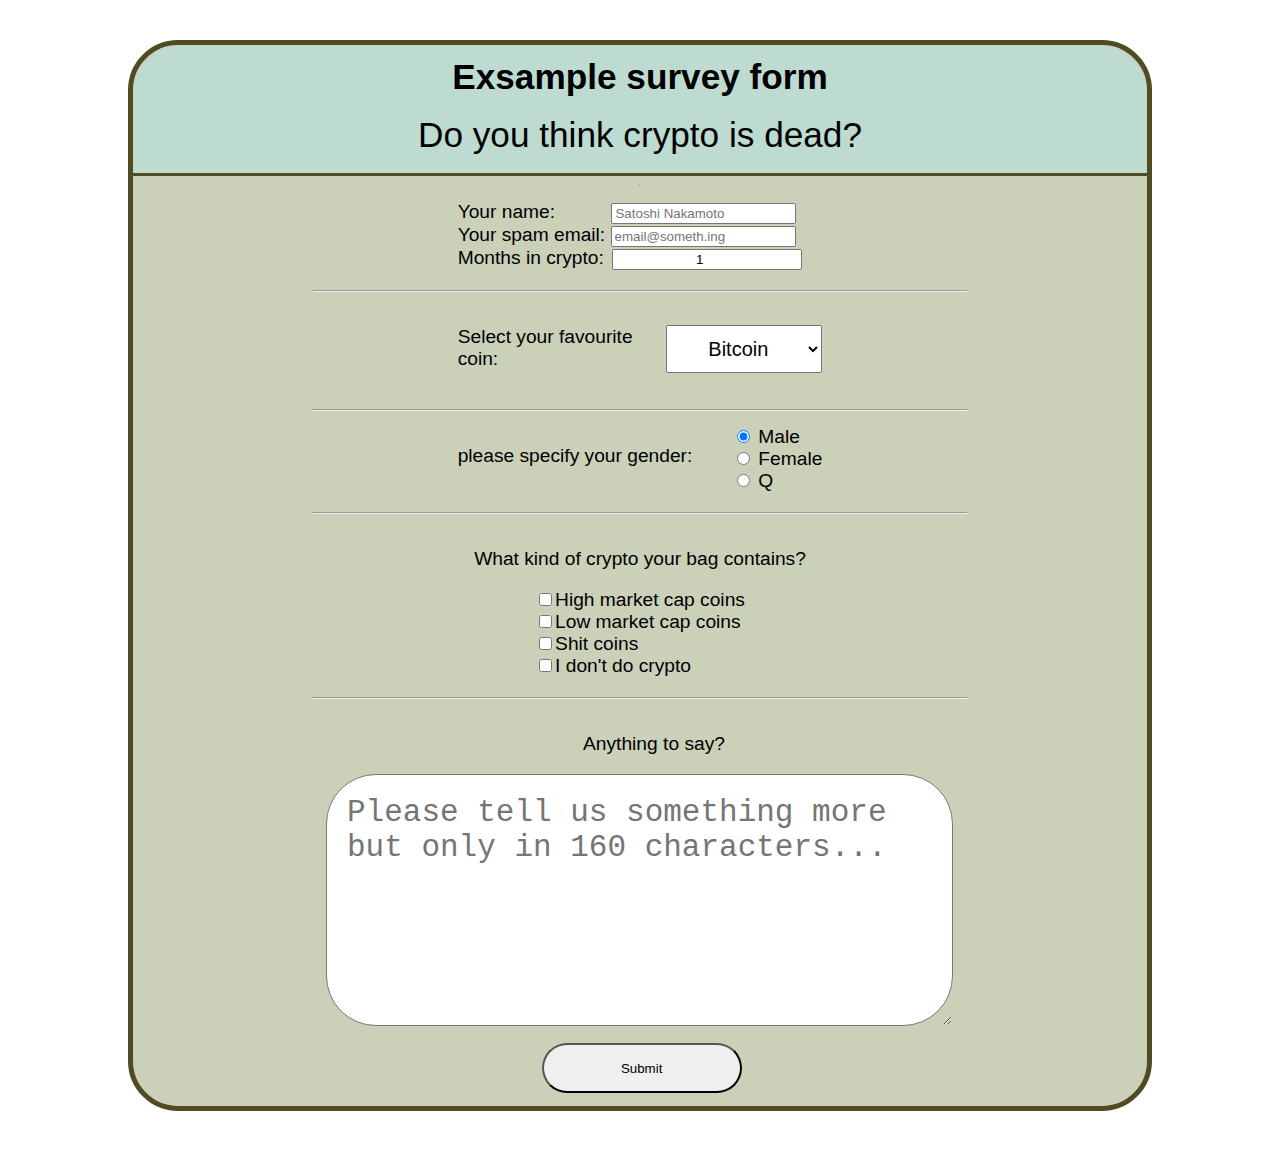
<file: FCC/Responsive Web design/Survey Form/index.html>
<!DOCTYPE html>
<!--[if lt IE 7]>      <html class="no-js lt-ie9 lt-ie8 lt-ie7"> <![endif]-->
<!--[if IE 7]>         <html class="no-js lt-ie9 lt-ie8"> <![endif]-->
<!--[if IE 8]>         <html class="no-js lt-ie9"> <![endif]-->
<!--[if gt IE 8]><!--> <html class="no-js"> <!--<![endif]-->
  <head>
    <meta charset="utf-8">
    <meta http-equiv="X-UA-Compatible" content="IE=edge">
    <title>Survey form</title>
    <meta name="description" content="">
    <meta name="viewport" content="width=device-width, initial-scale=1">
    <link rel="stylesheet" href="style.css">
  </head>
  <body>
    <!--[if lt IE 9]>
      <p class="browsehappy">You are using an <strong>outdated</strong> browser. Please <a href="#">upgrade your browser</a> to improve your experience. I highly recomend Firefox or Chrome</p>
    <![endif]-->

<!--main container-->
<div class="main container">
  <!--header-->
  <header id="header">
    <h1 id="title">Exsample survey form</h1>
    <p id="description">Do you think crypto is dead?</p>
  </header>
  <!--END header-->
  <hr>
  <!--forms-->
  <div class="survey">
      <form id="survey-form" action="" method="GET">
        
        <fieldset id="personalInfo">
          
          <label id="name-label" for="name">Your name:</label> 
          <input id="name"  type="text" name="name" placeholder="Satoshi Nakamoto" required>
          
          <br>
          
          <label id="email-label" for="email"> Your spam email:</label>
          <input id="email" type="email" name="email" placeholder="email@someth.ing" required>
          
          <br>
          
          <label id="number-label" for="number">Months in crypto:</label>
          <input id="number" type="number" placeholder="69" name="quantity" min="1" max="120" step="1" value="1">
        </fieldset>
        
        <hr>
        
        <fieldset id="select">
          <p>Select your favourite coin:</p>
            <select id="dropdown" name="coins">
                <option value="bitcoin">Bitcoin</option>
                <option value="stellarLumens">Stellar Lumens</option>
                <option id="LTC" value="litecoin">Litecoin</option>
                <option value="Etherium">Etherium</option>
              </select>
        </fieldset>
        
        <hr>
        
        <fieldset id="radioBtn">
            <p>please specify your gender:</p>
            <div id="btns">
                <input type="radio" name="gender" value="male" checked> Male<br>
                <input type="radio" name="gender" value="female"> Female<br>
                <input type="radio" name="gender" value="other"> Q
            </div>
        </fieldset>

        <hr>
        
        <fieldset id="checkBoxes">
            <div>
              <p>What kind of crypto your bag contains?</p>
            </div>
            
            <div id=CB>
              <input type="checkbox" name="HMCC" value="HMCC">High market cap coins<br>
              <input type="checkbox" name="LMCC" value="LMCC">Low market cap coins<br>
              <input type="checkbox" name="SC" value="SC">Shit coins<br>
              <input type="checkbox" name="noCoiner" value="noCoiner">I don't do crypto
            </div>
          </fieldset>

        <hr>
      <div class="msg">
        <div>
        <fieldset id="message">
          <p id="sayIt">Anything to say?</p>
          <textarea name="message" rows="6" cols="30" maxlength="160" placeholder="Please tell us something more but only in 160 characters..."></textarea>
        </fieldset>
      </div>
      <div>
      <button id="submit" type="submit" onclick="alert('Let me tell you something before you submit this survey. Crypto is not dead. It just went POP!')">Submit</button> 
    </div>
  </div>
      </form>
      <!--END forms-->
  </div>
  <!--END survey-->
</div>
<!--END main container-->
  </body>
</html>
</file>
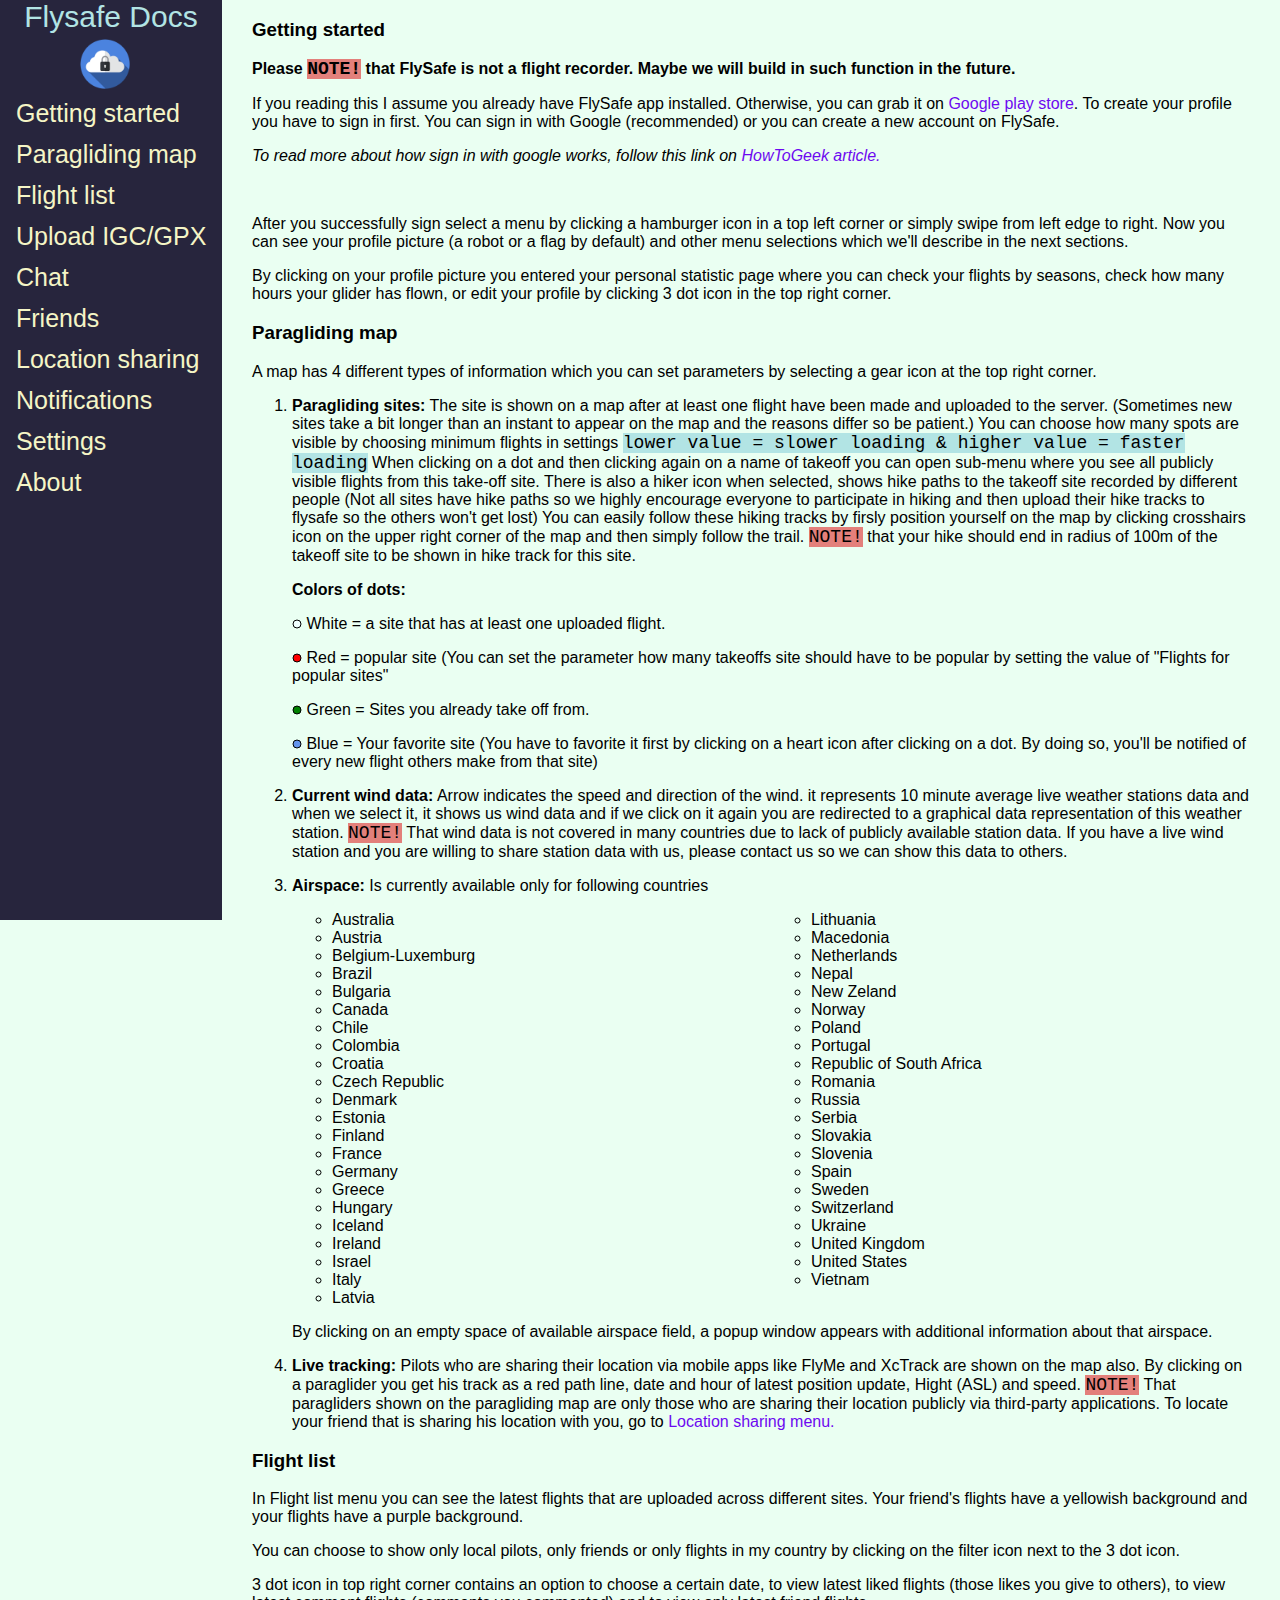
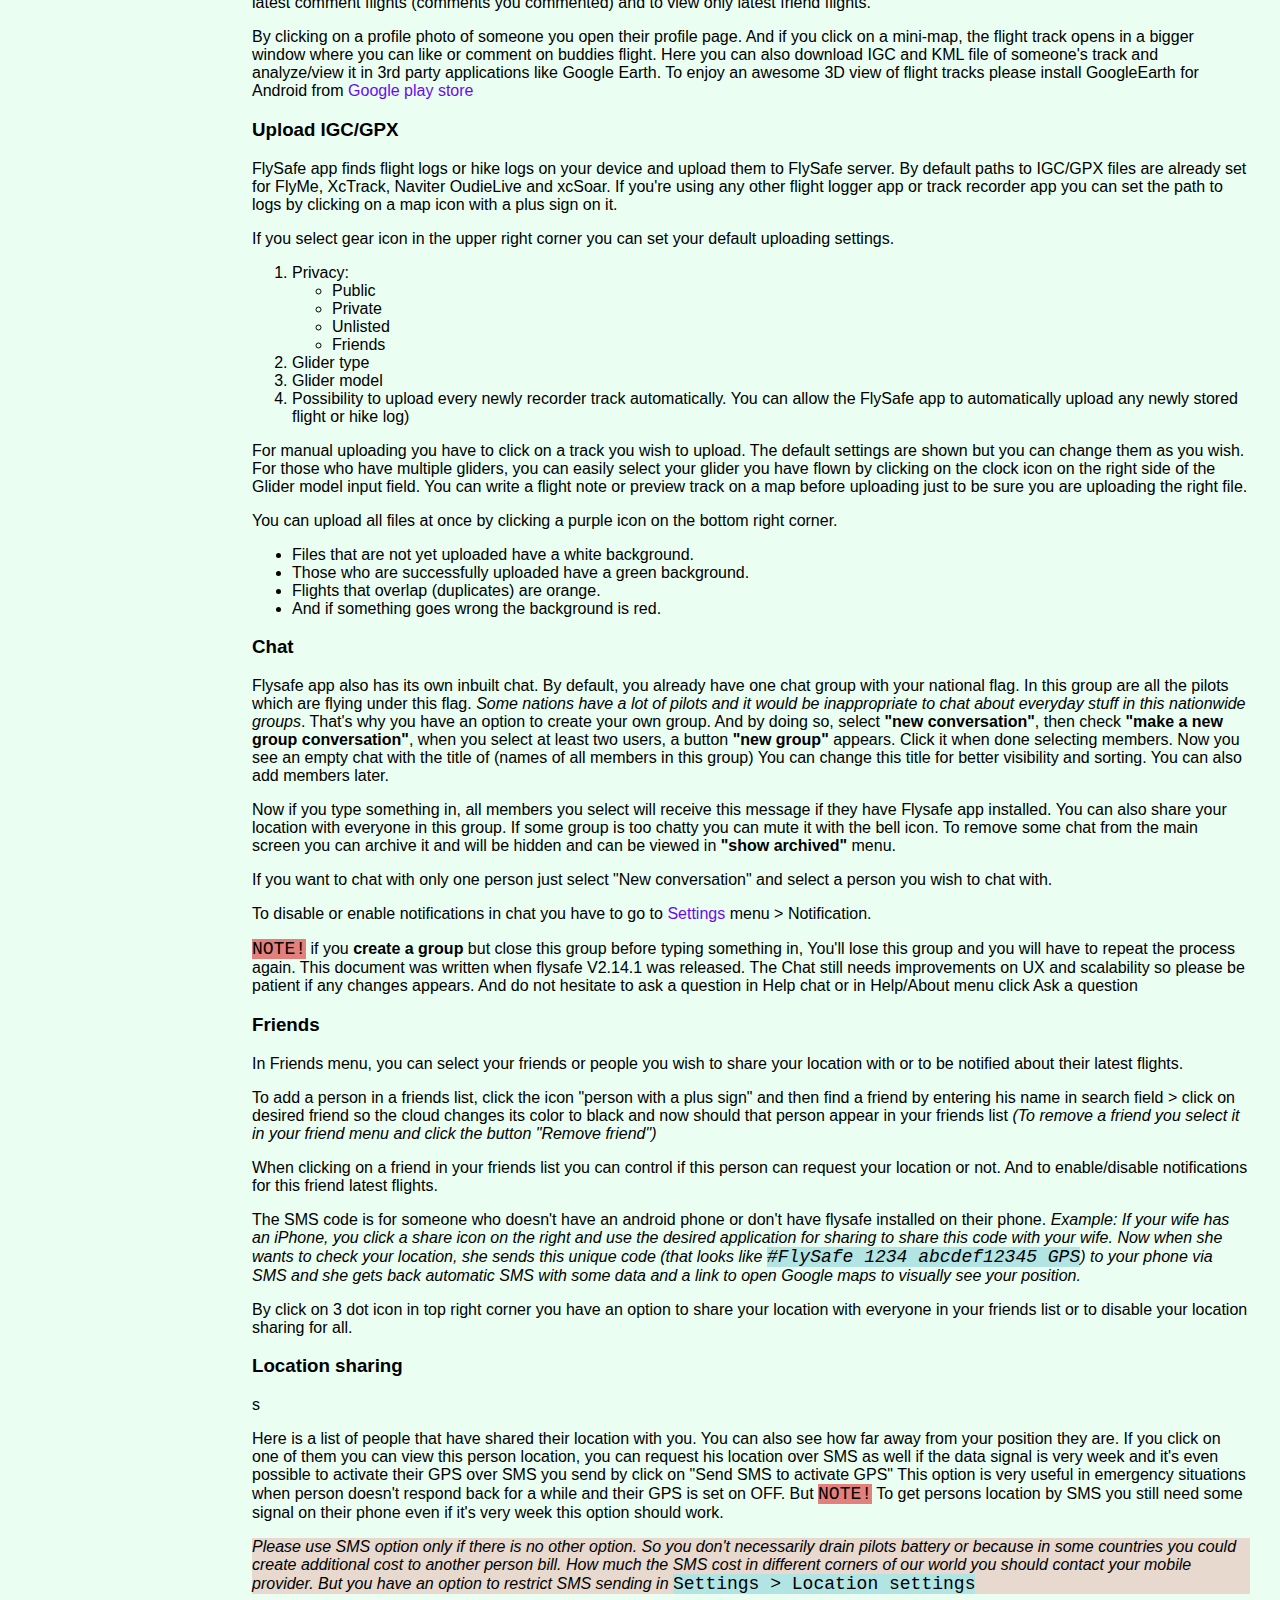
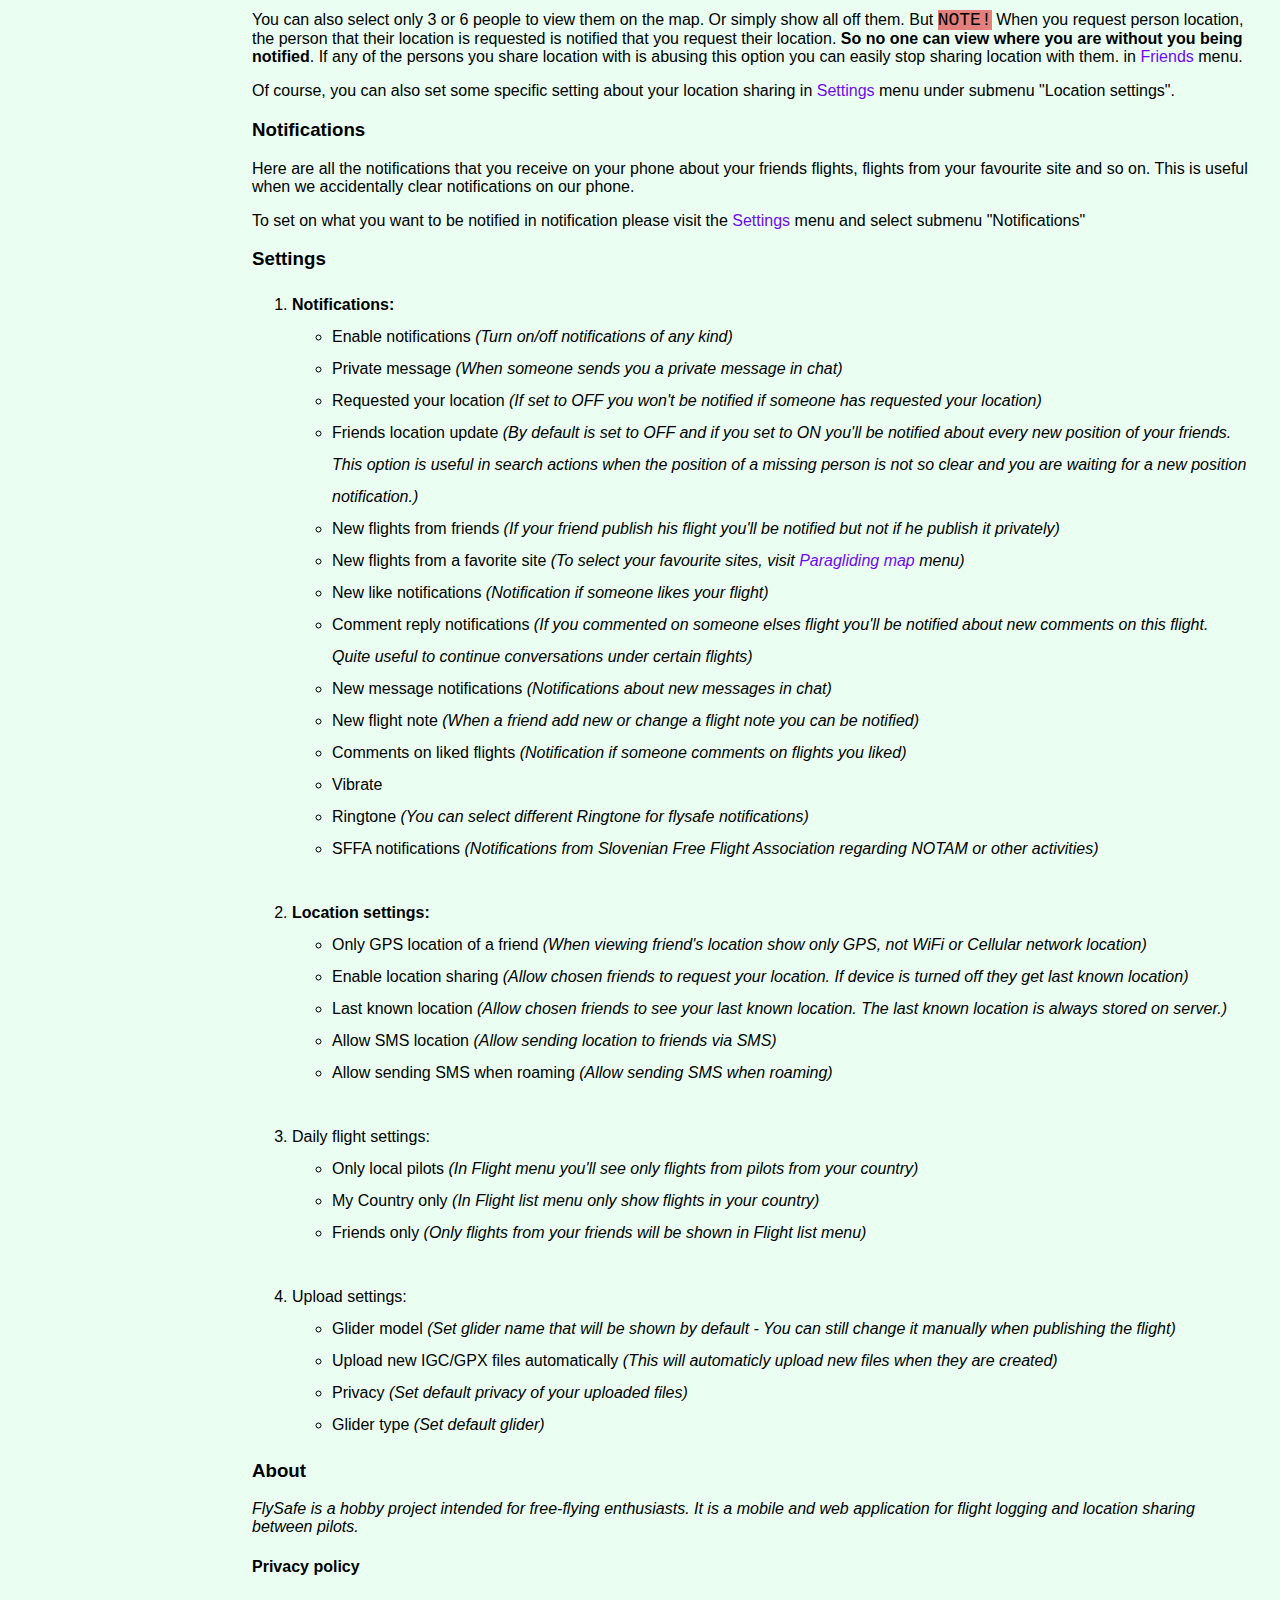
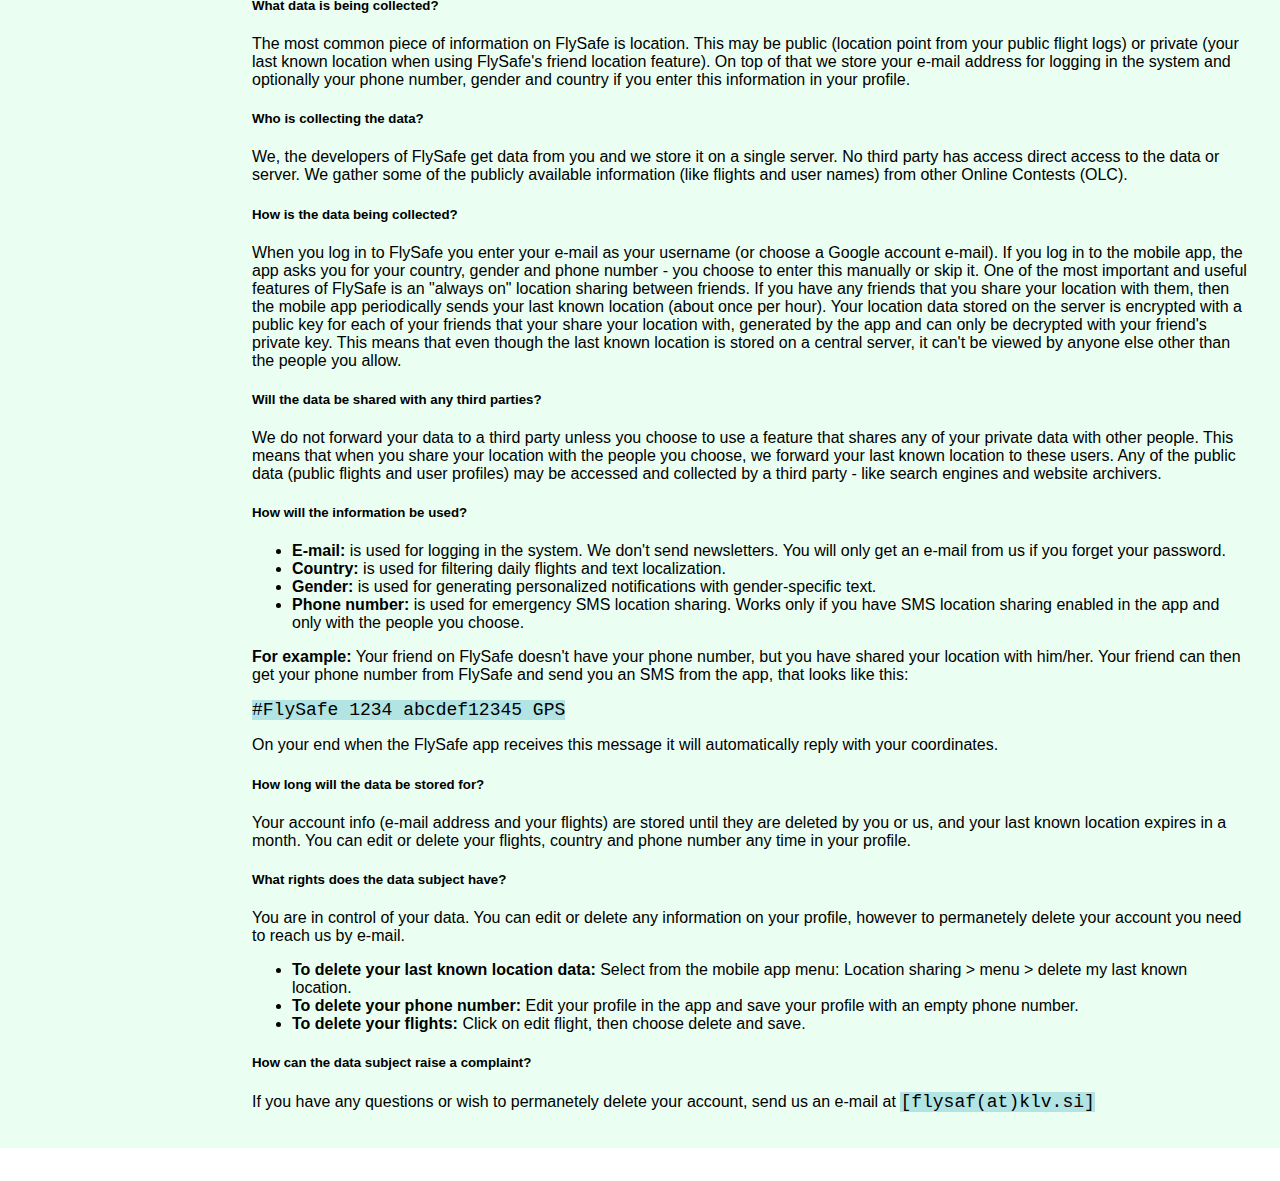
<file: FCC/Responsive Web design/Technical Documentation Page/Index.html>
<!DOCTYPE html>
<!--[if lt IE 7]>      <html class="no-js lt-ie9 lt-ie8 lt-ie7"> <![endif]-->
<!--[if IE 7]>         <html class="no-js lt-ie9 lt-ie8"> <![endif]-->
<!--[if IE 8]>         <html class="no-js lt-ie9"> <![endif]-->
<!--[if gt IE 8]><!--> <html class="no-js"> <!--<![endif]-->
  <head>
    <meta charset="utf-8">
    <meta http-equiv="X-UA-Compatible" content="IE=edge">
    <title>FlySafe documentation</title>
    <meta name="description" content="">
    <meta name="viewport" content="width=device-width, initial-scale=1">
    <link rel="stylesheet" href="style.css">
    <link rel="stylesheet" href="https://cdnjs.cloudflare.com/ajax/libs/font-awesome/4.7.0/css/font-awesome.min.css">
  </head>
  <body>
    <!--[if lt IE 7]>
      <p class="browsehappy">You are using an <strong>outdated</strong> browser. Please <a href="#">upgrade your browser</a> to improve your experience.</p>
    <![endif]-->
    
    <!--container-->
    <div class="container">
    
    <!--go on top sticky button on mobile-->
    <button onclick="topFunction()" id="UpBtn" title="Go to top">Top</button>
    
    
    <!--navbar-->
    <div class="nav">
    <nav id="navbar">
      <header>Flysafe Docs</header>
      <img id="logo" src="img/flysafe-icon.png" alt="flysafe app logo">
<br>
      <div id="nav-links">
        <div id="nav_col_one">
        <a class="nav-link" href="#Getting_started" rel="internal"><li>  Getting started</li></a>
        <a class="nav-link" href="#Paragliding_map" rel="internal"><li>  Paragliding map</li></a>
        <a class="nav-link" href="#Flight_list" rel="internal"><li>  Flight list</li></a>
        <a class="nav-link" href="#Upload_IGC/GPX" rel="internal"><li>  Upload IGC/GPX</li></a>
        <a class="nav-link" href="#Chat" rel="internal"><li>  Chat</li></a>
        </div>
        <div id="nav_col_two">
        <a class="nav-link" href="#Friends" rel="internal"><li>  Friends</li></a>
        <a class="nav-link" href="#Location_sharing" rel="internal"><li>  Location sharing</li></a>
        <a class="nav-link" href="#Notifications" rel="internal"><li>  Notifications</li></a>
        <a class="nav-link" href="#Settings" rel="internal"><li>  Settings</li></a>
        <a class="nav-link" href="#About" rel="internal"><li>  About</li></a>
        </div>
      </div>
    </nav>
    </div>
    <!--END navbar-->
    
    <!--main-->
    <main id="main-doc">
      <!--getting started-->
      <section class="main-section" id="Getting_started">
        <header ><h3>Getting started</h3></header>
        <article>
          <p><strong>Please <code class="note">NOTE!</code> that FlySafe is not a flight recorder. Maybe we will build in such function in the future.</strong></p>
          <p>If you reading this I assume you already have FlySafe  app installed. Otherwise, you can grab it on <a href="https://play.google.com/store/apps/details?id=com.xcglobe.xcglobesites" rev="external" target="_blank">Google play store</a>.
            To create your profile you have to sign in first. You can sign in with Google (recommended) or you can create a new account on FlySafe.</p>
          <p>
            <em>To read more about how sign in with google works, follow this link on <a href="https://www.howtogeek.com/53275/exchanging-data-safely-with-oauth/" rev="external" target="_blank">HowToGeek article.</a></em>
          </p>
          <br>
          <p>
            After you successfully sign select a menu by clicking a hamburger icon in a top left corner or simply swipe from left edge to right.
            Now you can see your profile picture (a robot or a flag by default) and other menu selections which we'll describe in the next sections.</p>
          <p>
            By clicking on your profile picture you entered your personal statistic page where you can check your flights by seasons, check how many hours your glider has flown, or edit your profile by clicking 3 dot icon in the top right corner.
          </p>
        </article>
      </section>
      <!--END getting started-->
      
      <!--paragliding map-->
      <section class="main-section" id="Paragliding_map">
        <header ><h3>Paragliding map</h3></header>
        <article>
          <p>
            A map has 4 different types of information which you can set parameters by selecting a gear icon at the top right corner.
          </p>
          <ol>
            <li><p><strong>Paragliding sites:</strong>
              The site is shown on a map after at least one flight have been made and uploaded to the server. (Sometimes new sites take a bit longer than an instant to appear on the map and the reasons differ so be patient.)
              You can choose how many spots are visible by choosing minimum flights in settings <code>lower value = slower loading & higher value = faster loading</code>
              When clicking on a dot and then clicking again on a name of takeoff you can open sub-menu where you see all publicly visible flights from this take-off site. There is also a hiker icon when selected, shows hike paths to the takeoff site recorded by different people (Not all sites have hike paths so we highly encourage everyone to participate in hiking and then upload their hike tracks to flysafe so the others won't get lost) You can easily follow these hiking tracks by firsly position yourself on the map by clicking crosshairs icon on the upper right corner of the map and then simply follow the trail.
              <code class="note">NOTE!</code> that your hike should end in radius of 100m of the takeoff site to be shown in hike track for this site.
              </p>

              <p><strong>Colors of dots:</strong></p>
              <ul class="site_dots">
                <li><p><svg height="10" width="10">
                  <circle cx="5" cy="5" r="4" stroke="black" stroke-width="1" fill="Azure" />
                </svg> White = a site that has at least one uploaded flight.</p></li>
                <li><p><svg height="10" width="10">
                  <circle cx="5" cy="5" r="4" stroke="black" stroke-width="1" fill="red" />
                </svg> Red = popular site (You can set the parameter how many takeoffs site should have to be popular by setting the value of "Flights for popular sites"</p></li>
                <li><p><svg height="10" width="10">
                  <circle cx="5" cy="5" r="4" stroke="black" stroke-width="1" fill="green" />
                </svg> Green = Sites you already take off from.</p></li>
                <li><p><svg height="10" width="10">
                  <circle cx="5" cy="5" r="4" stroke="black" stroke-width="1" fill="CornflowerBlue"/>
                </svg> Blue = Your favorite site (You have to favorite it first by clicking on a heart icon after clicking on a dot. By doing so, you'll be notified of every new flight others make from that site)</p></li>
              </ul>
            </li>
            <li><p><strong>Current wind data:</strong> Arrow indicates the speed and direction of the wind. it represents 10 minute average live weather stations data and when we select it, it shows us wind data and if we click on it again you are redirected to a graphical data representation of this weather station. <code class="note">NOTE!</code> That wind data is not covered in many countries due to lack of publicly available station data. If you have a live wind station and you are willing to share station data with us, please contact us so we can show this data to others.</p></li>
            
            <li><p><strong>Airspace:</strong> Is currently available only for following countries</p>
            <div id="airspace_countries">
              <div>
            <ul id="airspace_countries_col1">
              <li>Australia</li>
              <li>Austria</li>
              <li>Belgium-Luxemburg</li>
              <li>Brazil</li>
              <li>Bulgaria</li>
              <li>Canada</li>
              <li>Chile</li>
              <li>Colombia</li>
              <li>Croatia</li>
              <li>Czech Republic</li>
              <li>Denmark</li>
              <li>Estonia</li>
              <li>Finland</li>
              <li>France</li>
              <li>Germany</li>
              <li>Greece</li>
              <li>Hungary</li>
              <li>Iceland</li>
              <li>Ireland</li>
              <li>Israel</li>
              <li>Italy</li>
              <li>Latvia</li>
            </ul>
            </div>
            
            <div>
            <ul id="airspace_countries_col2">
              <li>Lithuania</li>
              <li>Macedonia</li>
              <li>Netherlands</li>
              <li>Nepal</li>
              <li>New Zeland</li>
              <li>Norway</li>
              <li>Poland</li>
              <li>Portugal</li>
              <li>Republic of South Africa</li>
              <li>Romania</li>
              <li>Russia</li>
              <li>Serbia</li>
              <li>Slovakia</li>
              <li>Slovenia</li>
              <li>Spain</li>
              <li>Sweden</li>
              <li>Switzerland</li>
              <li>Ukraine</li>
              <li>United Kingdom</li>
              <li>United States</li>
              <li>Vietnam</li>
            </ul>
            </div>
            </div>
            </li>
          
            <p>By clicking on an empty space of available airspace field, a popup window appears with additional information about that airspace.</p>
            
            <li><p><strong>Live tracking:</strong> Pilots who are sharing their location via mobile apps like FlyMe and XcTrack are shown on the map also. By clicking on a paraglider you get his track as a red path line, date and hour of latest position update, Hight (ASL) and speed.
                <code class="note">NOTE!</code> That paragliders shown on the paragliding map are only those who are sharing their location publicly via third-party applications.
                To locate your friend that is sharing his location with you, go to <a href="#Location_sharing" rel="internal">Location sharing menu.</a></p></li>
          </ol>
          </p>
        </article>
      </section>
      <!--END paragliding map-->
      
      <!--flight list-->
      <section class="main-section" id="Flight_list">
        <header ><h3>Flight list</h3></header>
        <article>
          <p>In Flight list menu you can see the latest flights that are uploaded across different sites. Your friend's flights have a yellowish background and your flights have a purple background.</p>

            <p>You can choose to show only local pilots, only friends or only flights in my country by clicking on the filter icon next to the 3 dot icon.</p>
            
            <p>3 dot icon in top right corner contains an option to choose a certain date, to view latest liked flights (those likes you give to others), to view latest comment flights (comments you commented) and to view only latest friend flights.</p>
            
            <p>By clicking on a profile photo of someone you open their profile page. And if you click on a mini-map, the flight track opens in a bigger window where you can like or comment on buddies flight. Here you can also download IGC and KML file of someone's track and analyze/view it in 3rd party applications like Google Earth. To enjoy an awesome 3D view of flight tracks please install GoogleEarth for Android from <a href="https://play.google.com/store/apps/details?id=com.google.earth"  target="_blank" rel="external">Google play store</a>
            
          </p>
        </article>
      </section>
      <!--END flight list-->
      
      <!--upload IGC/GPX-->
      <section class="main-section" id="Upload_IGC/GPX">
        <header ><h3>Upload IGC/GPX</h3></header>
        <article>
          <p>FlySafe app finds flight logs or hike logs on your device and upload them to FlySafe server. By default paths to IGC/GPX files are already set for FlyMe, XcTrack, Naviter OudieLive and xcSoar.
            If you're using any other flight logger app or track recorder app you can set the path to logs by clicking on a map icon with a plus sign on it.</p>
            
            <p>If you select gear icon in the upper right corner you can set your default uploading settings.
              <ol> 
                <li>Privacy:
                  <ul>
                    <li>Public</li>
                    <li>Private</li>
                    <li>Unlisted</li>
                    <li>Friends</li>
                  </ul>
                </li>
                <li>Glider type</li>
                <li>Glider model</li>
                <li>Possibility to upload every newly recorder track automatically. You can allow the FlySafe app to automatically upload any newly stored flight or hike log)</li>
              </ol>
            </p>
            
            <p>For manual uploading you have to click on a track you wish to upload. The default settings are shown but you can change them as you wish. For those who have multiple gliders, you can easily select your glider you have flown by clicking on the clock icon on the right side of the Glider model input field.
            You can write a flight note or preview track on a map before uploading just to be sure you are uploading the right file.</p>
            
            <p>You can upload all files at once by clicking a purple icon on the bottom right corner.</p>
            <ul>
              <li>Files that are not yet uploaded have a white background.</li>
              <li>Those who are successfully uploaded have a green background.</li>
              <li>Flights that overlap (duplicates) are orange.</li>
              <li>And if something goes wrong the background is red.</li>
            <ul>
        </article>
      </section>
      <!--END upload IGC/GPX-->
      
      <!--chat-->
      <section class="main-section" id="Chat">
        <header ><h3>Chat</h3></header>
        <article>
          <p>Flysafe app also has its own inbuilt chat. By default, you already have one chat group with your national flag. In this group are all the pilots which are flying under this flag. <em>Some nations have a lot of pilots and it would be inappropriate to chat about everyday stuff in this nationwide groups</em>. That's why you have an option to create your own group. And by doing so, select <strong>"new conversation"</strong>,  then check <strong>"make a new group conversation"</strong>, when you select at least two users, a button <strong>"new group"</strong> appears. Click it when done selecting members. Now you see an empty chat with the title of (names of all members in this group) You can change this title for better visibility and sorting. You can also add members later.</p>
          <p>Now if you type something in, all members you select will receive this message if they have Flysafe app installed. You can also share your location with everyone in this group. If some group is too chatty you can mute it with the bell icon.
          To remove some chat from the main screen you can archive it and will be hidden and can be viewed in <strong>"show archived"</strong> menu.</p>
          <p>If you want to chat with only one person just select "New conversation" and select a person you wish to chat with.</p>
          <p>To disable or enable notifications in chat you have to go to <a href="#Settings">Settings</a> menu > Notification. </p>
          <p><code class="note">NOTE!</code> if you <strong>create a group</strong> but close this group before typing something in, You'll lose this group and you will have to repeat the process again. This document was written when flysafe V2.14.1 was released. The Chat still needs improvements on UX and scalability so please be patient if any changes appears. And do not hesitate to ask a question in Help chat or in Help/About menu click Ask a question</p>
        </article>
      </section>
      <!--END chat-->
      
      <!--friends-->
      <section class="main-section" id="Friends">
        <header ><h3>Friends</h3></header>
        <article>
          <p>In Friends menu, you can select your friends or people you wish to share your location with or to be notified about their latest flights.</p>
          <p>To add a person in a friends list, click the icon "person with a plus sign" and then find a friend by entering his name in search field > click on desired friend so the cloud changes its color to black and now should  that person appear in your friends list <em>(To remove  a friend you select it in your friend menu and click the button "Remove friend")</em></p>
          <p>When clicking on a friend in your friends list you can control if this person can request your location or not. And to enable/disable notifications for this friend latest flights.</p>
          <p>The SMS code is for someone who doesn't have an android phone or don't have flysafe installed on their phone. 
              <em>Example: If your wife has an iPhone, you click a share icon on the right and use the desired application for sharing to share this code with your wife. Now when she wants to check your location, she sends this unique code (that looks like <code>#FlySafe 1234 abcdef12345 GPS</code>) to your phone via SMS and she gets back automatic SMS with some data and a link to open Google maps to visually see your position.</em></p>
          <p>By click on 3 dot icon in top right corner you have an option to share your location with everyone in your friends list or to disable your location sharing for all.</p>
        </article>
      </section>
      <!--END friends-->
      
      <!--location sharing-->
      <section class="main-section" id="Location_sharing">
        <header ><h3>Location sharing</h3></header>
        <article>s
          <p>Here is a list of people that have shared their location with you. You can also see how far away from your position they are. If you click on one of them you can view this person location, you can request his location over SMS as well if the data signal is very week and it's even possible to activate their GPS over SMS you send by click on "Send SMS to activate GPS" This option is very useful in emergency situations when person doesn't respond back for a while and their GPS is set on OFF. But <code class="note">NOTE!</code> To get persons location by SMS you still need some signal on their phone even if it's very week this option should work.</p>
          <p style="background-color:rgba(223, 37, 37, 0.171)"><em>Please use SMS option only if there is no other option. So you don't necessarily drain pilots battery or because in some countries you could create additional cost to another person bill. How much the SMS cost in different corners of our world you should contact your mobile provider. But you have an option to restrict SMS sending in</em> <code>Settings > Location settings</code></p>
          <p>You can also select only 3 or 6 people to view them on the map. Or simply show all off them. But <code class="note">NOTE!</code> When you request person location, the person that their location is requested is notified that you request their location. <strong>So no one can view where you are without you being notified</strong>. If any of the persons you share location with is abusing this option you can easily stop sharing location with them. in <a href="#Friends">Friends</a> menu.</p>
          <p>Of course, you can also set some specific setting about your location sharing in <a href="#Settings">Settings</a> menu under submenu "Location settings".</p>
        </article>
      </section>
      <!--END location sharing-->
      
      <!--notifications-->
      <section class="main-section" id="Notifications">
        <header ><h3>Notifications</h3></header>
        <article>
          <p>Here are all the notifications that you receive on your phone about your friends flights, flights from your favourite site and so on. This is useful when we accidentally clear notifications on our phone.</p>
          <p>To set on what you want to be notified in notification please visit the <a href="#Settings">Settings</a> menu and select submenu "Notifications"</p>
        </article>
      </section>
      <!--END notifications-->
      
      <!--settings-->
      <section class="main-section" id="Settings">
        <header ><h3>Settings</h3></header>
        <article>
          <ol id=settings_menu_options>
            <li><strong>Notifications:</strong></li>
              <ul>
                <li>Enable notifications <em>(Turn on/off notifications of any kind)</em></li>
                <li>Private message <em>(When someone sends you a private message in chat)</em></li>
                <li>Requested your location <em>(If set to OFF you won't be notified if someone has requested your location)</em></li>
                <li>Friends location update <em>(By default is set to OFF and if you set to ON you'll be notified about every new position of your friends. This option is useful in search actions when the position of a missing person is not so clear and you are waiting for a new position notification.)</em></li>
                <li>New flights from friends <em>(If your friend publish his flight you'll be notified but not if he publish it privately)</em></li>
                <li>New flights from a favorite site <em>(To select your favourite sites, visit <a href="#Paragliding_map">Paragliding map</a> menu)</em></li>
                <li>New like notifications <em>(Notification if someone likes your flight)</em></li>
                <li>Comment reply notifications <em>(If you commented on someone elses flight you'll be notified about new comments on this flight. Quite useful to continue conversations under certain flights)</em></li>
                <li>New message notifications <em>(Notifications about new messages in chat)</em></li>
                <li>New flight note <em>(When a friend add new or change a flight note you can be notified)</em></li>
                <li>Comments on liked flights <em>(Notification if someone comments on flights you liked)</em></li>
                <li>Vibrate</li>
                <li>Ringtone <em>(You can select different Ringtone for flysafe notifications)</em></li>
                <li>SFFA notifications <em>(Notifications from Slovenian Free Flight Association regarding NOTAM or other activities)</em></li>
              </ul>
              <br>
            <li><strong>Location settings:</strong></li>
              <ul>
                <li>Only GPS location of a friend <em>(When viewing friend's location show only GPS, not WiFi or Cellular network location)</em></li>
                <li>Enable location sharing <em>(Allow chosen friends to request your location. If device is turned off they get last known location)</em></li>
                <li>Last known location <em>(Allow chosen friends to see your last known location. The last known location is always stored on server.)</em></li>
                <li>Allow SMS location <em>(Allow sending location to friends via SMS)</em></li>
                <li>Allow sending SMS when roaming <em>(Allow sending SMS when roaming)</em></li>
              </ul>
              <br>
            <li>Daily flight settings:</li>
              <ul>
                <li>Only local pilots <em>(In Flight menu you'll see only flights from pilots from your country)</em></li>
                <li>My Country only <em>(In Flight list menu only show flights in your country)</em></li>
                <li>Friends only <em>(Only flights from your friends will be shown in Flight list menu)</em></li>
              </ul>
              <br>
            <li>Upload settings:</li>
              <ul>
                <li>Glider model <em>(Set glider name that will be shown by default - You can still change it manually when publishing the flight)</em></li>
                <li>Upload new IGC/GPX files automatically <em>(This will automaticly upload new files when they are created)</em></li>
                <li>Privacy <em>(Set default privacy of your uploaded files)</em></li>
                <li>Glider type <em>(Set default glider)</em></li>
          </ol>
        </article>
      </section>
      <!--END settings-->
      
      <!--about-->
      <section class="main-section" id="About">
        <header ><h3>About</h3></header>
        <article>
            <p><em>FlySafe is a hobby project intended for free-flying enthusiasts. It is a mobile and web application for flight logging and location sharing between pilots.</em></p>

            <h4>Privacy policy</h4>
            
            <h5>What data is being collected?</h5>
              <p>The most common piece of information on FlySafe is location. This may be public (location point from your public flight logs) or private (your last known location when using FlySafe's friend location feature). On top of that we store your e-mail address for logging in the system and optionally your phone number, gender and country if you enter this information in your profile.</p>
            
            <h5>Who is collecting the data?</h5>
              <p>We, the developers of FlySafe get data from you and we store it on a single server. No third party has access direct access to the data or server. We gather some of the publicly available information (like flights and user names) from other Online Contests (OLC).</p>
            
            <h5>How is the data being collected?</h5>
              <p>When you log in to FlySafe you enter your e-mail as your username (or choose a Google account e-mail). If you log in to the mobile app, the app asks you for your country, gender and phone number - you choose to enter this manually or skip it. One of the most important and useful features of FlySafe is an "always on" location sharing between friends. If you have any friends that you share your location with them, then the mobile app periodically sends your last known location (about once per hour). Your location data stored on the server is encrypted with a public key for each of your friends that your share your location with, generated by the app and can only be decrypted with your friend's private key. This means that even though the last known location is stored on a central server, it can't be viewed by anyone else other than the people you allow.</p>
            
            <h5>Will the data be shared with any third parties?</h5>
              <p>We do not forward your data to a third party unless you choose to use a feature that shares any of your private data with other people. This means that when you share your location with the people you choose, we forward your last known location to these users. Any of the public data (public flights and user profiles) may be accessed and collected by a third party - like search engines and website archivers.</p>
            
            <h5>How will the information be used?</h5>
              <ul>
                <li><strong>E-mail:</strong> is used for logging in the system. We don't send newsletters. You will only get an e-mail from us if you forget your password.</li>
                
                <li><strong>Country:</strong> is used for filtering daily flights and text localization.</li>
                
                <li><strong>Gender:</strong> is used for generating personalized notifications with gender-specific text.</li>
                
                <li><strong>Phone number:</strong> is used for emergency SMS location sharing. Works only if you have SMS location sharing enabled in the app and only with the people you choose.</li>
              </ul>
              
              <p><strong>For example:</strong> Your friend on FlySafe doesn't have your phone number, but you have shared your location with him/her. Your friend can then get your phone number from FlySafe and send you an SMS from the app, that looks like this:</p>
              <code>#FlySafe 1234 abcdef12345 GPS</code> 
              <p>On your end when the FlySafe app receives this message it will automatically reply with your coordinates.</p>
            
            <h5>How long will the data be stored for?</h5>
              <p>Your account info (e-mail address and your flights) are stored until they are deleted by you or us, and your last known location expires in a month. You can edit or delete your flights, country and phone number any time in your profile.<p>
            
            <h5>What rights does the data subject have?</h5>
              <p>You are in control of your data. You can edit or delete any information on your profile, however to permanetely delete your account you need to reach us by e-mail.<p>
            
            <ul>
              <li><strong>To delete your last known location data:</strong> Select from the mobile app menu: Location sharing > menu > delete my last known location.</li>
              <li><strong>To delete your phone number:</strong> Edit your profile in the app and save your profile with an empty phone number.</li>
              <li><strong>To delete your flights:</strong> Click on edit flight, then choose delete and save.</li>
            </ul>
            
            <h5>How can the data subject raise a complaint?</h5>
              <p>If you have any questions or wish to permanetely delete your account, send us an e-mail at <code>[flysaf(at)klv.si]</code></p>
        </article>
      </section>
      <!--END about-->
    </main>
    <!--END main-->
  </div>
  <!--END container-->

    <script src="script.js" async defer></script>
  </body>
</html>
</file>
<file: FCC/Responsive Web design/Survey Form/style.css>
.main{
  background-color:#cbd0b9;
  display:flex;
  margin:40px;
  flex-direction: column;
  border:5px solid #514b23;
  border-radius: 50px;
  font-family: 'Franklin Gothic Medium', 'Arial Narrow', Arial, sans-serif;
}

#title, #description{
  margin-top:30px;
  line-height: 0.3rem;
  font-size: 2.2rem;
}

#header{
  background-color: #bddbd0;
  border-radius: 50px 50px 0px 0px;
  display: flex;
  flex-direction: column;
  text-align: center;
  align-items: center;
  border-bottom: 3px solid #514b23; 
}

.survey{
  display:flex;
  flex-direction: column;
  align-items: center;
}

fieldset{
  display: block;
  margin-left: 20%;
  margin-right: 20%;
  text-align: left;
  font-size: 1.2em;
  border:0; /*by default fildsets have visual borders. set border to 0 to hide them*/
}

#personalInfo #name-label{
padding-right:14%;
}

#number-label{
  padding-right:0.8%;
}

input[type=number]{
  width:50.0%;
  text-align: center;
}

#select{
  display:flex;
  flex-direction: row;
  justify-content: space-between;
}

#select #dropdown{
  font-weight: 100;
  font-size: 20px;
  height: 3rem;
  margin-top:18px;
  text-align: center
}

#radioBtn{
  display:flex;
  flex-direction: row;
  justify-content: space-between;
}

#checkBoxes{
  display:flex;
  flex-direction: column;
  align-items: center;
}

.msg{
  display: flex;
  flex-direction: column;
}

#sayIt{
  margin-left:20%;
}

textarea{
  margin-left: -21%;
  padding:20px;
  border-radius: 50px;
  font-size: 31px;
}
#submit{
  border-radius: 50px;
  height: 50px;
  width: 200px;
  margin-left:35%;
  margin-bottom:13px;
  position: relative;
  
}


@media screen and (max-width: 900px) {
  
.main{
  font-size:10px;
  margin:-5px;
}

#title{
  font-size:20px;
}

#description{
  font-size: 17px;
}
  
#personalInfo{
    font-size: 13px;
    display:flex;
    flex-direction:column;
    align-items:center;
    line-height:17px;
  }


textarea {
  margin-left:-64px;
  width:250px;
  font-size: 15px;
  }
  
#submit{
   margin-left:58px;
  }

}

@media screen and (min-width: 900px) {
  .container {
    margin:40px 120px 40px 120px; 
  }
}
</file>
<file: FCC/Responsive Web design/Technical Documentation Page/style.css>
/*background*/
body{
  font-family: 'Segoe UI', Tahoma, Geneva, Verdana, sans-serif;
  margin: -20px 0px;
}

/*container*/
.container{
background-color: rgb(234, 255, 242);
padding:20px;
}

#UpBtn{
  display: none;
}

/*logo*/
#logo{
  height: 50px;
  width: 50px; 
  position: relative;
  margin-left: 80px;
  padding-top: 5px;
}

/*navbar*/
#navbar{
height: 100%;
width: 222px;
position: fixed;
z-index: 1;
top: 0;
left:0;
background-color:#27253d;
overflow-x: hidden;
padding-top:20px;
}
/*navbar header*/
#navbar header{
  font-size: 30px;
  color: #b2e4e4;
  font-weight: 500;
  position: relative;
  text-align: center;
  margin-top:-20px;
}


/*nav-link*/
.nav-link{
  padding: 6px 8px 6px 16px;
  text-decoration: none;
  font-weight: 300;
  list-style: none;
  font-size:25px;
  color: #f5f5c6;
  display: block;
}

.nav-link:hover {
  color:#f3f356;
  font-weight: 600;
}

/*main*/
#main-doc {
  margin-left:222px;
  padding: 0px 10px;
}

#main-doc a {
  color: rgb(109, 9, 240);
  text-decoration-line: none;
}

#main-doc a:hover {
  color:#d208fa;
}



#airspace_countries {
  display:grid;
  grid-template-columns: 3fr 3fr;
}


code{
  background-color: #b2e4e4;
  font-size:18px;
}

.note {
  background-color: rgba(223, 37, 37, 0.582);
  /*font-weight: bold;*/
}


/*site_dots_colors*/
.site_dots {
  list-style: none;
  padding:0;
  margin:0;
}

#settings_menu_options{
  line-height: 2rem;
}


@media only screen and (max-width: 600px) {

  /*main MOBILE*/
#main-doc{
  display:block;
  position: absolute;
  margin:auto;
  margin-top:140px;
} 

/*navbar MOBILE*/
#navbar {
      position:absolute;
      top:0;
      padding:0;
      margin: 0;
      margin-top:-20px;
      width:100%;
      max-height:140px;
      border:none;
      z-index:1;
      border-bottom:2px solid;
      text-align: center;
}

#nav-links{
  display: grid;
  grid-template-columns: 2fr 2fr;
  line-height: 10px;
}

#navbar a li {
  font-size: 15px;
  
}

#navbar header{
  display: none;
}

#logo {
  display:none;
}

/*back to top button*/
#UpBtn {
  display: none;
  position: fixed;
  bottom: 20px;
  right: 20px;
  z-index: 99;
  font-size: 18px;
  border: none;
  outline: none;
  background-color: rgba(9, 76, 221, 0.699);
  color: white;
  cursor: pointer;
  padding: 8px;
  border-radius: 4px;
}

#UpBtn:hover {
  background-color: rgb(87, 105, 6);
}

}
</file>
